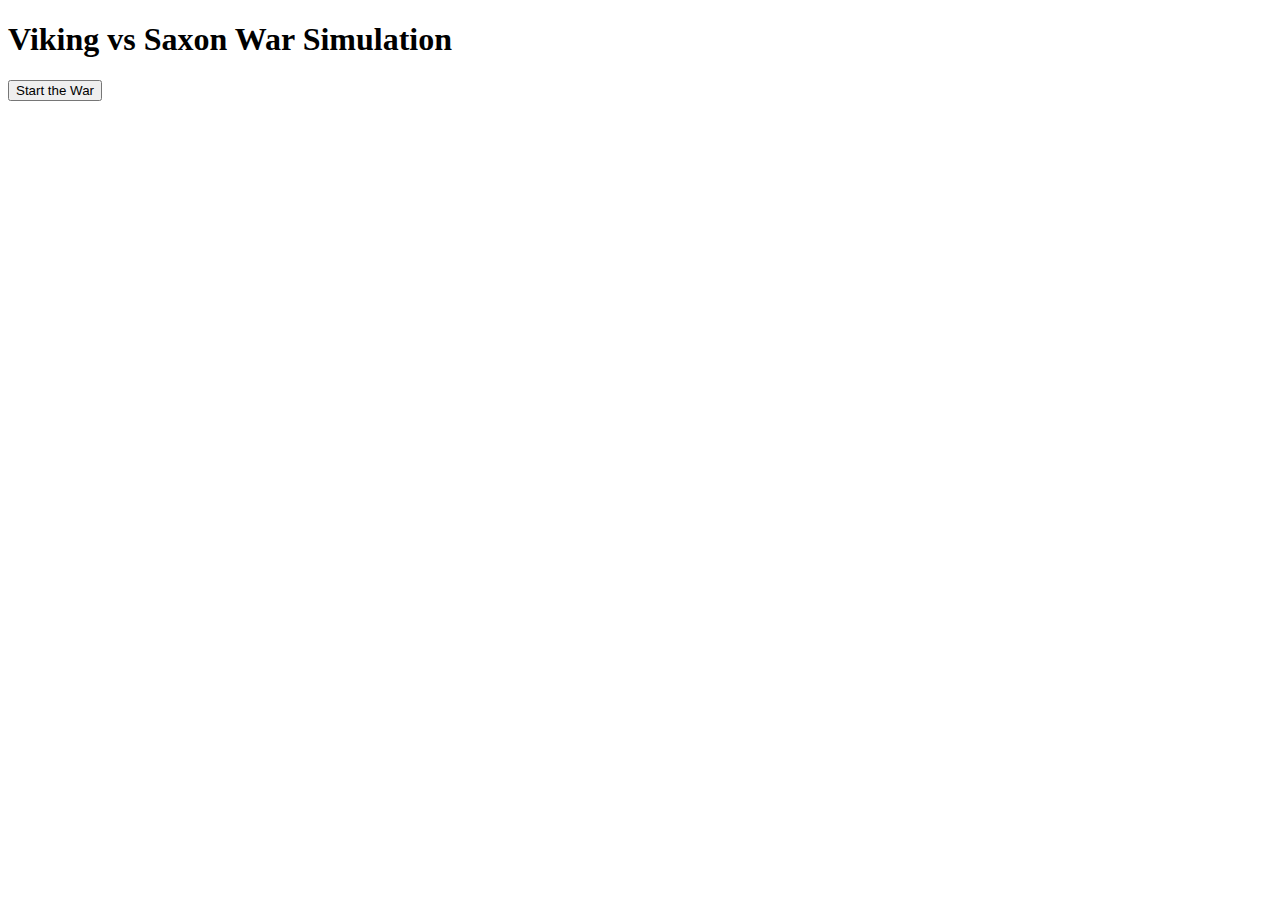
<file: original-src/index.html>
<!DOCTYPE html>
<html lang="en">
<head>
    <meta charset="UTF-8">
    <title>Viking vs Saxon War</title>
</head>
<body>
    <h1>Viking vs Saxon War Simulation</h1>
    <button onclick="runWar()">Start the War</button>
    <pre id="output"></pre>

    <script src="vikingPro.js"></script>
</body>
</html>
</file>
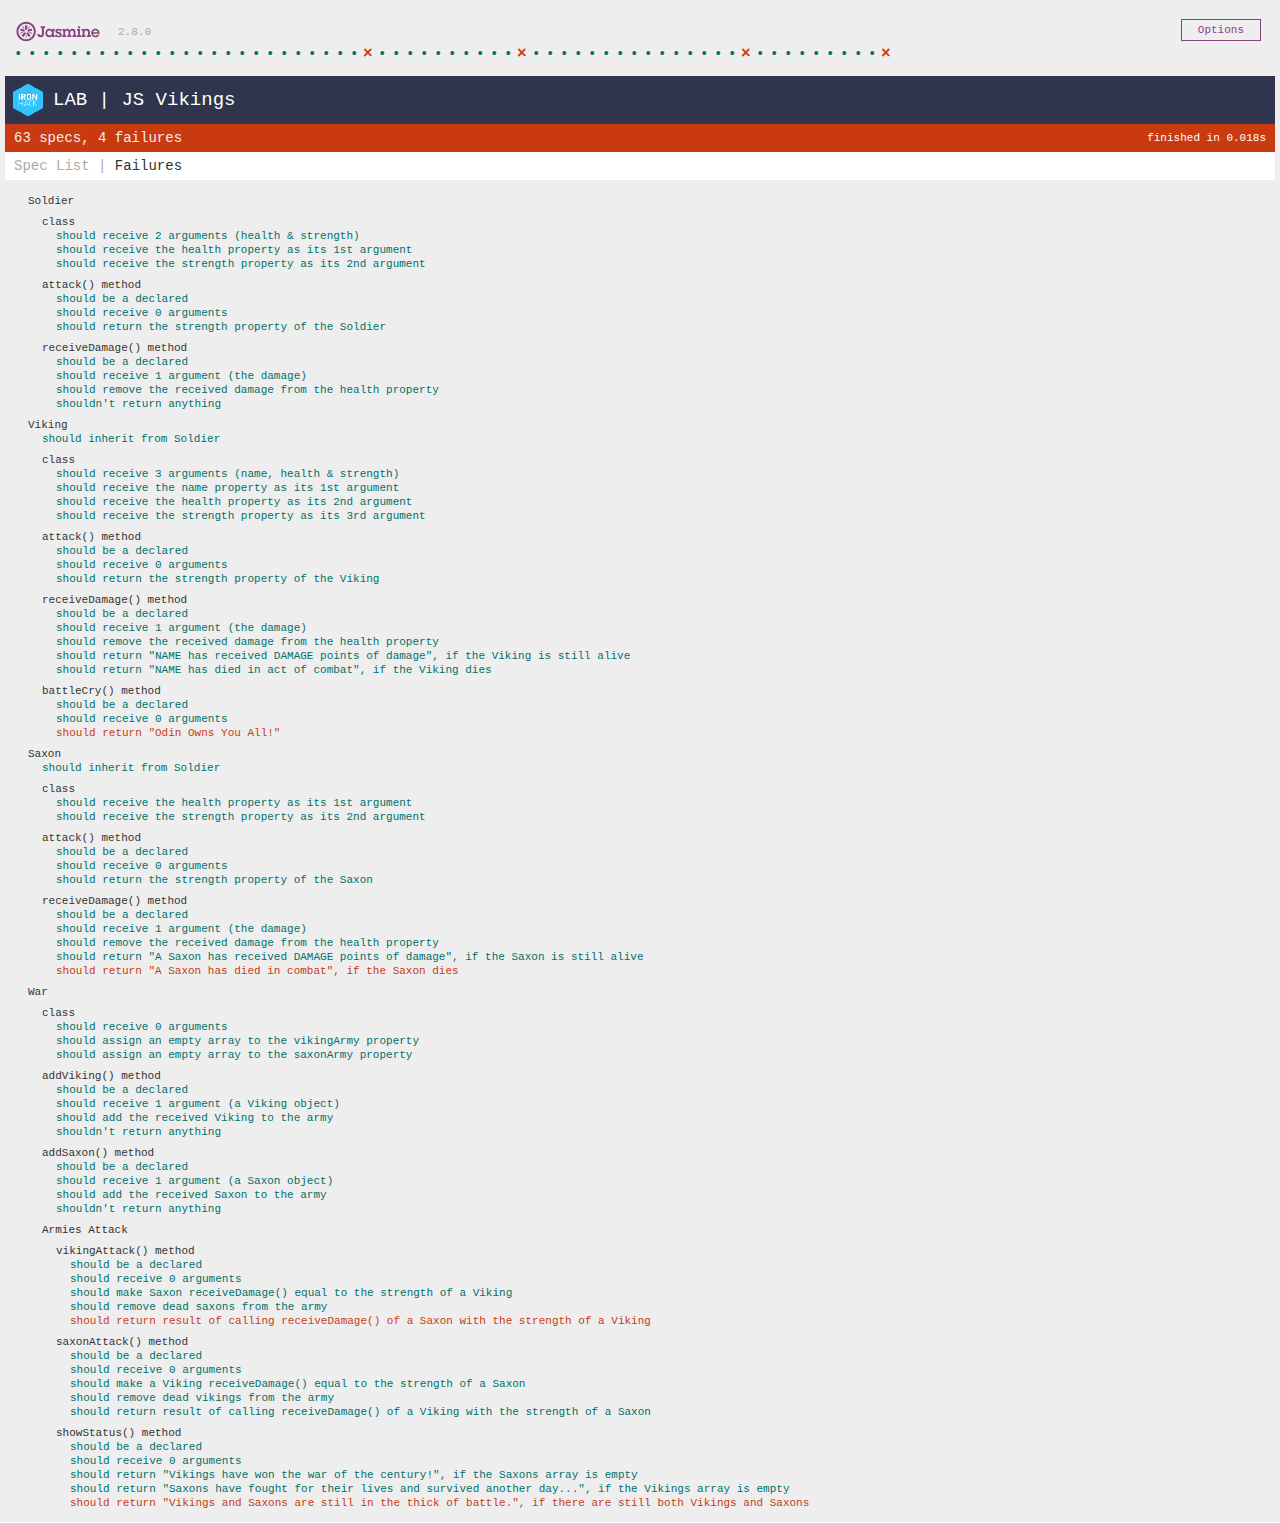
<file: SpecRunner.html>
<!DOCTYPE html>
<html>
  <head>
    <meta charset="utf-8" />
    <title>Jasmine Spec Runner v2.8.0</title>

    <link rel="shortcut icon" type="image/png" href="jasmine/jasmine-2.8.0/jasmine_favicon.png" />
    <link rel="stylesheet" href="jasmine/jasmine-2.8.0/jasmine.css" />

    <script src="jasmine/jasmine-2.8.0/jasmine.js"></script>
    <script src="jasmine/jasmine-2.8.0/jasmine-html.js"></script>
    <script src="jasmine/jasmine-2.8.0/boot.js"></script>

    <!-- include source files here... -->
    <script src="src/viking.js"></script>

    <!-- include spec files here... -->
    <script src="tests/viking.spec.js"></script>
  </head>

  <body></body>
</html>
</file>
<file: jasmine/jasmine-2.8.0/jasmine.css>
body { overflow-y: scroll; }

.jasmine-labname {
  display: flex;
  align-items: center;
  justify-content: left;
  background-color: #2e354c; /* #32c3ff */
  padding: 8px;
}

.jasmine-labname span {
  color: white;
  font-size: 19px;
  margin-left: 10px;
}

.jasmine_html-reporter { background-color: #eee; padding: 5px; margin: -8px; font-size: 11px; font-family: Monaco, "Lucida Console", monospace; line-height: 14px; color: #333; }
.jasmine_html-reporter a { text-decoration: none; }
.jasmine_html-reporter a:hover { text-decoration: underline; }
.jasmine_html-reporter p, .jasmine_html-reporter h1, .jasmine_html-reporter h2, .jasmine_html-reporter h3, .jasmine_html-reporter h4, .jasmine_html-reporter h5, .jasmine_html-reporter h6 { margin: 0; line-height: 14px; }
.jasmine_html-reporter .jasmine-banner, .jasmine_html-reporter .jasmine-symbol-summary, .jasmine_html-reporter .jasmine-summary, .jasmine_html-reporter .jasmine-result-message, .jasmine_html-reporter .jasmine-spec .jasmine-description, .jasmine_html-reporter .jasmine-spec-detail .jasmine-description, .jasmine_html-reporter .jasmine-alert .jasmine-bar, .jasmine_html-reporter .jasmine-stack-trace { padding-left: 9px; padding-right: 9px; }
.jasmine_html-reporter .jasmine-banner { position: relative; }
.jasmine_html-reporter .jasmine-banner .jasmine-title { background: url('[data-uri]') no-repeat; background: url('[data-uri]') no-repeat, none; -moz-background-size: 100%; -o-background-size: 100%; -webkit-background-size: 100%; background-size: 100%; display: block; float: left; width: 90px; height: 25px; }
.jasmine_html-reporter .jasmine-banner .jasmine-version { margin-left: 14px; position: relative; top: 6px; }
.jasmine_html-reporter #jasmine_content { position: fixed; right: 100%; }
.jasmine_html-reporter .jasmine-version { color: #aaa; }
.jasmine_html-reporter .jasmine-banner { margin-top: 14px; }
.jasmine_html-reporter .jasmine-duration { color: #fff; float: right; line-height: 28px; padding-right: 9px; }
.jasmine_html-reporter .jasmine-symbol-summary { overflow: hidden; *zoom: 1; margin: 14px 0; }
.jasmine_html-reporter .jasmine-symbol-summary li { display: inline-block; height: 10px; width: 14px; font-size: 16px; }
.jasmine_html-reporter .jasmine-symbol-summary li.jasmine-passed { font-size: 14px; }
.jasmine_html-reporter .jasmine-symbol-summary li.jasmine-passed:before { color: #007069; content: "\02022"; }
.jasmine_html-reporter .jasmine-symbol-summary li.jasmine-failed { line-height: 9px; }
.jasmine_html-reporter .jasmine-symbol-summary li.jasmine-failed:before { color: #ca3a11; content: "\d7"; font-weight: bold; margin-left: -1px; }
.jasmine_html-reporter .jasmine-symbol-summary li.jasmine-disabled { font-size: 14px; }
.jasmine_html-reporter .jasmine-symbol-summary li.jasmine-disabled:before { color: #bababa; content: "\02022"; }
.jasmine_html-reporter .jasmine-symbol-summary li.jasmine-pending { line-height: 17px; }
.jasmine_html-reporter .jasmine-symbol-summary li.jasmine-pending:before { color: #ba9d37; content: "*"; }
.jasmine_html-reporter .jasmine-symbol-summary li.jasmine-empty { font-size: 14px; }
.jasmine_html-reporter .jasmine-symbol-summary li.jasmine-empty:before { color: #ba9d37; content: "\02022"; }
.jasmine_html-reporter .jasmine-run-options { float: right; margin-right: 5px; border: 1px solid #8a4182; color: #8a4182; position: relative; line-height: 20px; }
.jasmine_html-reporter .jasmine-run-options .jasmine-trigger { cursor: pointer; padding: 8px 16px; }
.jasmine_html-reporter .jasmine-run-options .jasmine-payload { position: absolute; display: none; right: -1px; border: 1px solid #8a4182; background-color: #eee; white-space: nowrap; padding: 4px 8px; }
.jasmine_html-reporter .jasmine-run-options .jasmine-payload.jasmine-open { display: block; }
.jasmine_html-reporter .jasmine-bar { line-height: 28px; font-size: 14px; display: block; color: #eee; }
.jasmine_html-reporter .jasmine-bar.jasmine-failed { background-color: #ca3a11; }
.jasmine_html-reporter .jasmine-bar.jasmine-passed { background-color: #007069; }
.jasmine_html-reporter .jasmine-bar.jasmine-skipped { background-color: #bababa; }
.jasmine_html-reporter .jasmine-bar.jasmine-errored { background-color: #ca3a11; }
.jasmine_html-reporter .jasmine-bar.jasmine-menu { background-color: #fff; color: #aaa; }
.jasmine_html-reporter .jasmine-bar.jasmine-menu a { color: #333; }
.jasmine_html-reporter .jasmine-bar a { color: white; }
.jasmine_html-reporter.jasmine-spec-list .jasmine-bar.jasmine-menu.jasmine-failure-list, .jasmine_html-reporter.jasmine-spec-list .jasmine-results .jasmine-failures { display: none; }
.jasmine_html-reporter.jasmine-failure-list .jasmine-bar.jasmine-menu.jasmine-spec-list, .jasmine_html-reporter.jasmine-failure-list .jasmine-summary { display: none; }
.jasmine_html-reporter .jasmine-results { margin-top: 14px; }
.jasmine_html-reporter .jasmine-summary { margin-top: 14px; }
.jasmine_html-reporter .jasmine-summary ul { list-style-type: none; margin-left: 14px; padding-top: 0; padding-left: 0; }
.jasmine_html-reporter .jasmine-summary ul.jasmine-suite { margin-top: 7px; margin-bottom: 7px; }
.jasmine_html-reporter .jasmine-summary li.jasmine-passed a { color: #007069; }
.jasmine_html-reporter .jasmine-summary li.jasmine-failed a { color: #ca3a11; }
.jasmine_html-reporter .jasmine-summary li.jasmine-empty a { color: #ba9d37; }
.jasmine_html-reporter .jasmine-summary li.jasmine-pending a { color: #ba9d37; }
.jasmine_html-reporter .jasmine-summary li.jasmine-disabled a { color: #bababa; }
.jasmine_html-reporter .jasmine-description + .jasmine-suite { margin-top: 0; }
.jasmine_html-reporter .jasmine-suite { margin-top: 14px; }
.jasmine_html-reporter .jasmine-suite a { color: #333; }
.jasmine_html-reporter .jasmine-failures .jasmine-spec-detail { margin-bottom: 28px; }
.jasmine_html-reporter .jasmine-failures .jasmine-spec-detail .jasmine-description { background-color: #ca3a11; }
.jasmine_html-reporter .jasmine-failures .jasmine-spec-detail .jasmine-description a { color: white; }
.jasmine_html-reporter .jasmine-result-message { padding-top: 14px; color: #333; white-space: pre; }
.jasmine_html-reporter .jasmine-result-message span.jasmine-result { display: block; }
.jasmine_html-reporter .jasmine-stack-trace { margin: 5px 0 0 0; max-height: 224px; overflow: auto; line-height: 18px; color: #666; border: 1px solid #ddd; background: white; white-space: pre; }
</file>
